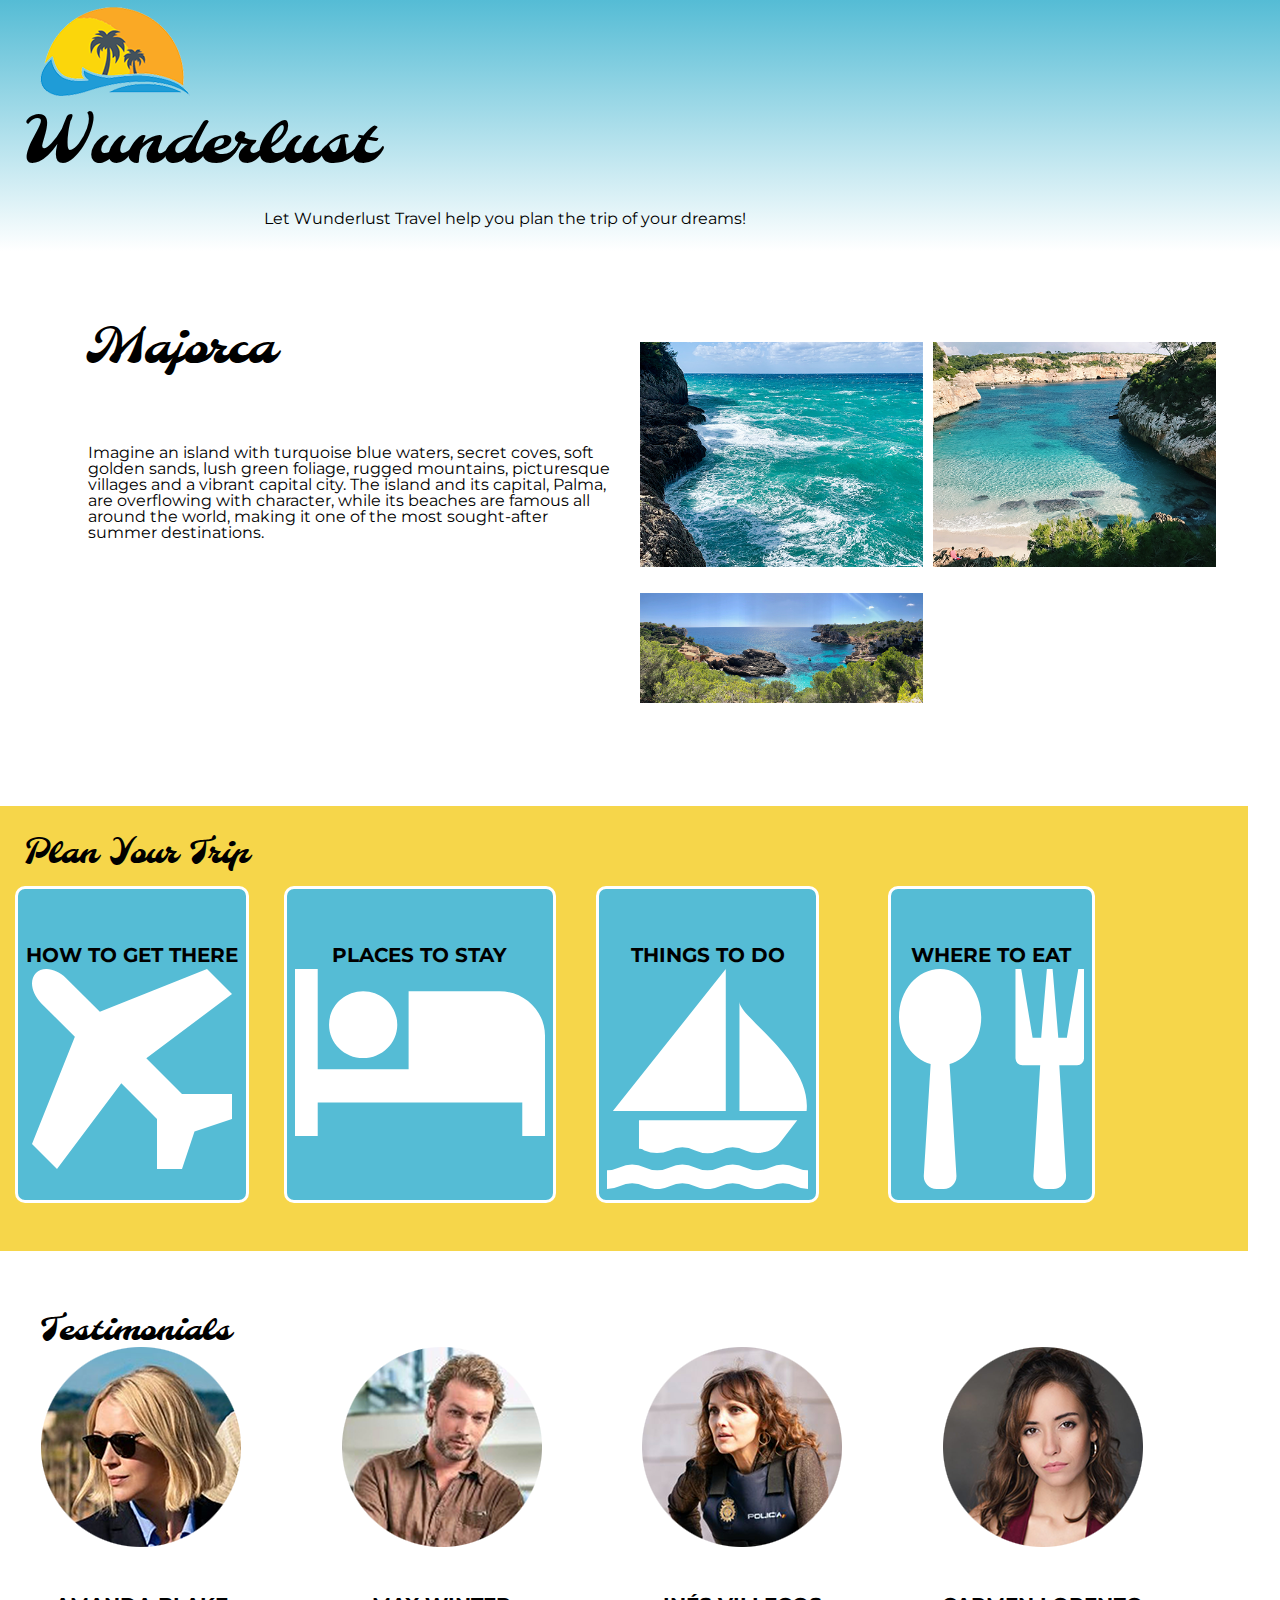
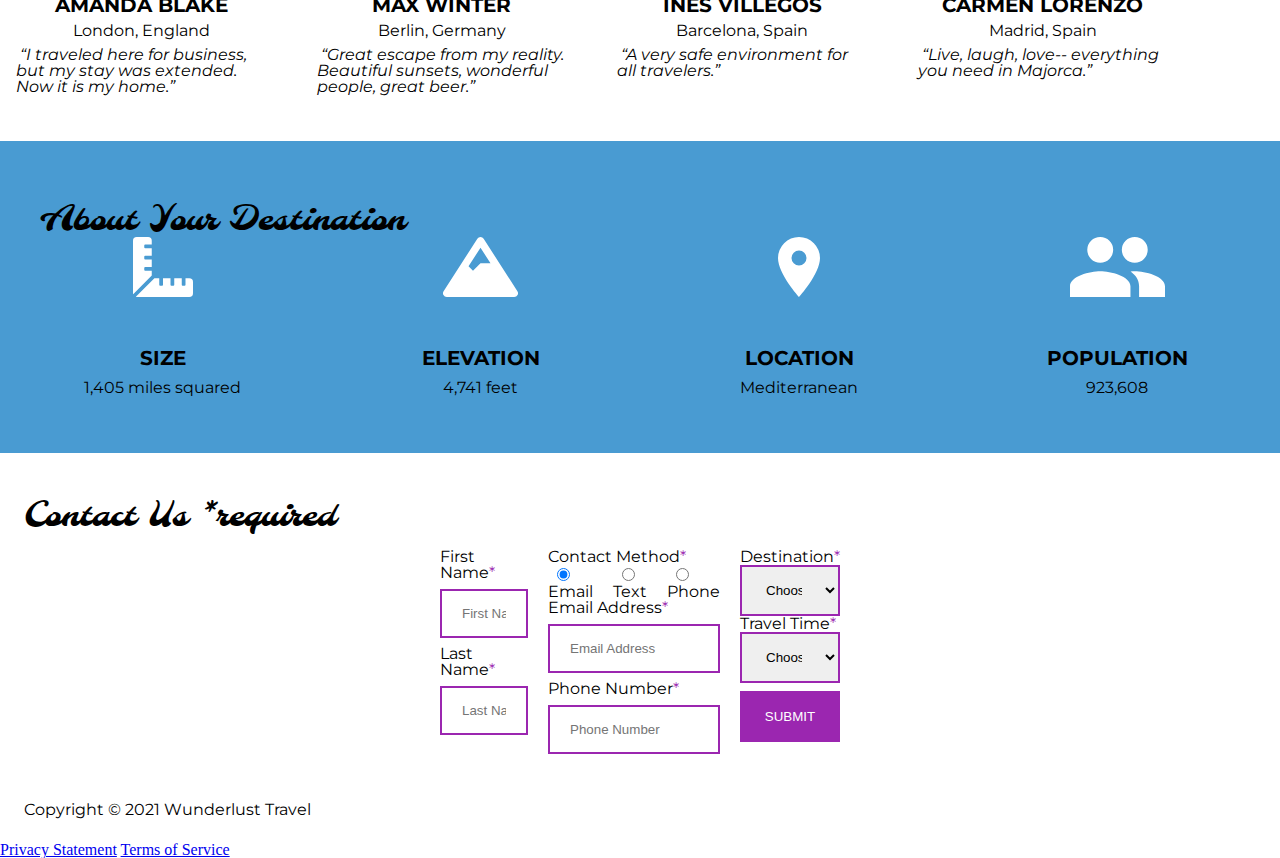
<file: index.html>
<!DOCTYPE html>
<html lang="en">
    <head>
        <meta charset="utf-8">
        <meta name="viewport" content="width=device-width, initial-scale=1">
        <meta name="author" content="Jessica Barnett, Christina Carrasquilla">
        <meta name="description" content="Let Wunderlust Travel take you to beautiful Majorca this year! Majorca is a beautiful island and offers beauty and fun to its visitors">
        <meta name="keywords" content="travel, majorca, beach, island, vacation, destination, getaway, restaurants in majorca, entertainment in majorca, testimonials from visitors">
        <title>Wunderlust Travel</title>
        <meta name="robots" content="index,follow">

        <!-- ~~~~~~~~~~ TWITTER CARD TAGS ~~~~~~~~~~ -->
        <meta name="twitter:card" content="summary_large_image">
        <meta name="twitter:site" content="@wunderlusttravel">
        <meta name="twitter:creator" content="@wunderlusttravel">
        <meta name="twitter:title" content="Wunderlust Travel: Majorca">
        <meta name="twitter:description" content="Let Wunderlust Travel take you to beautiful Majorca this year! Majorca is a beautiful island and offers beauty and fun to its visitors">
        <meta name="twitter:image" content="https://wunderlusttravel.com/images/majorca-cove.png">

        <!-- ~~~~~~~~~~ OPEN GRAPH META TAGS ~~~~~~~~~~ -->
        <meta property="og:title" content="See Majorca with Wunderlust Travel">
        <meta property="og:type" content="website">
        <meta property="og:image" content="https://wunderlusttravel.com/images/majorca-cove.png">
        <meta property="og:url" content="https://wunderlusttravel.com/majorca">
        <meta property="og:description" content="Let Wunderlust Travel take you to beautiful Majorca this year! Majorca is a beautiful island and offers beauty and fun to its visitors">
        <!-- ~~~~~~~~~~FAVICON ~~~~~~~~~~ -->
        <link rel="shortcut icon" href="images/favicon.png">

        <!-- ~~~~~~~~~~ GOOGLE FONTS ~~~~~~~~~~ -->
        <link rel="preconnect" href="https://fonts.googleapis.com">
        <link rel="preconnect" href="https://fonts.gstatic.com" crossorigin>
        <link href="https://fonts.googleapis.com/css2?family=Molle:ital@1&family=Montserrat:wght@400;600&display=swap" rel="stylesheet">
        <link href="styles.css" rel="stylesheet">
    </head>
    <body>
        <a id="skip" href="#main-content">Skip to Main Content</a>
        <!-- styling skip links: https://webaim.org/techniques/css/invisiblecontent/ -->
        <header>
            <a href="index.html" id="logo"><img src="images/logo.png" alt="The Wunderlust logo shows blue waves and the outline of two palm trees against an orange sun"></a>
            <h1>Wunderlust</h1>
			<p>Let Wunderlust Travel help you plan the trip of your dreams!</p>
            <nav>
                <div id="menu-toggle">
                    <!-- responsive menu code from (with changes made to match mockups): https://css-tricks.com/three-css-alternatives-to-javascript-navigation/ -->
                    <h2 class="sr-only">Main Navigation</h2>
                    <!-- hidden but accessible headings from: https://webaim.org/techniques/css/invisiblecontent/ -->
                    <input name="toggle" id="toggle" type="checkbox">
                    <label for="toggle">Menu</label>
                    <ul>
                        <li class="active"><a href="#">Destinations</a></li>
                        <li><a href="#">Inspirations</a></li>
                        <li><a href="#">Special</a></li>
                        <li><a href="#">Contact Us</a></li>
                    </ul>
                </div>
            </nav>
        </header>
        <main id="main-content">
            <article>
                <div id="intro">
                    <h2>Majorca</h2>
                    <p>Imagine an island with turquoise blue waters, secret coves, soft golden sands, lush green foliage, rugged mountains, picturesque villages and a vibrant capital city. The island and its capital, Palma, are overflowing with character, while its beaches are famous all around the world, making it one of the most sought-after summer destinations.</p>
                    <div id="img-grid">
                        <img src="images/majorca-waves.png" alt="Turquoise blue waters with white wave caps crashing against a rock cliff">
                        <img src="images/majorca-beach.png" alt="A calm cove with turquoise waters calmly lapping at a light sand beach">
                        <picture>
                            <source srcset="images/majorca-cove-small.png"
                                media="(max-width: 500px)">
                            <img src="images/majorca-cove.png" alt="Deep blue water leading to the horizon with the island and trees in the foreground">
                        </picture>
                    </div>
                </div>
                <section id="plan">
                    <h3>Plan Your Trip</h3>
                    <div>
                        <section>
                            <h4>How to Get There</h4>
                            <a href="#" title="Search for flights">
                                <img src="images/get.svg" alt="airplane icon">
                            </a>
                        </section>
                        <section>
                            <h4>Places to Stay</h4>
                            <a href="#" title="Search for hotels">
                                <img src="images/stay.svg" alt="bed icon">
                            </a>
                        </section>
                        <section>
                            <h4>Things to Do</h4>
                            <a href="#" title="Search for Activities">
                                <img src="images/do.svg" alt="sailboat icon">
                            </a>
                        </section>
                        <section>
                            <h4>Where to Eat</h4>
                            <a href="#" title="Search for Restaurants">
                                <img src="images/eat.svg" alt="fork and spoon icon">
                            </a>
                        </section>
                    </div>
                </section>
                <section id="testimonials">
                    <h3>Testimonials</h3>
                    <div>
                        <section>
                            <img src="images/miranda-blake.png" alt="Miranda Blake has a blonde bob and is wearing dark sunglasses">
                            <h4>Amanda Blake</h4>
                            <p>London, England</p>
                            <q>I traveled here for business, but my stay was extended. Now it is my home.</q>
                        </section>
                        <section>
                            <img src="images/max-winter.png" alt="Max Winter has dark blonde hair and a trimmed beard and mustache">
                            <h4>Max Winter</h4>
                            <p>Berlin, Germany</p>
                            <q>Great escape from my reality. Beautiful sunsets, wonderful people, great beer.</q>
                        </section>
                        <section>
                            <img src="images/ines-villegoes.png" alt="Ines Villegos has shoulder-length, wavy, brown hair and is wearing a brown sweater">
                            <h4>Inés Villegos</h4>
                            <p>Barcelona, Spain</p>
                            <q>A very safe environment for all travelers.</q>
                        </section>
                        <section>
                            <img src="images/carmen-lorenzo.png" alt="Carmen Lorenzo has long, dark brown hair and is wearing gold hoop earrings">
                            <h4>Carmen Lorenzo</h4>
                            <p>Madrid, Spain</p>
                            <q>Live, laugh, love-- everything you need in Majorca.</q>
                        </section>
                    </div>
                </section>
                <section id="about">
                    <h3>About Your Destination</h3>
                    <div>
                        <section>
                            <img src="images/size.svg" alt="ruler icon">
                            <h4>Size</h4>
                            <p>1,405 miles squared</p>
                        </section>
                        <section>
                            <img src="images/elevation.svg" alt="mountain icon">
                            <h4>Elevation</h4>
                            <p>4,741 feet</p>
                        </section>
                        <section>
                            <img src="images/location.svg" alt="location pin icon">
                            <h4>Location</h4>
                            <p>Mediterranean</p>
                        </section>
                        <section>
                            <img src="images/population.svg" alt="people icon">
                            <h4>Population</h4>
                            <p>923,608</p>
                        </section>
                    </div>
                </section>
                <section id="contact">
                    <h3>Contact Us <span class="form-required">*required</span></h3>
                    <form method="post" action="https://wp.zybooks.com/form-viewer.php">
                        <div id="names">
                            <label for="fName">First Name<span class="required">*</span></label>
                            <input type="text" name="fName" id="fName" autocomplete="given-name" placeholder="First Name" required>
                            <!-- custom input styles from https://moderncss.dev/custom-css-styles-for-form-inputs-and-textareas/ -->
                            <label for="lName">Last Name<span class="required">*</span></label>
                            <input type="text" name="lName" id="lName" autocomplete="family-name" placeholder="Last Name" required>
                        </div>
                        <div id="nums">
                            <fieldset>
                                <legend>Contact Method<span class="required">*</span></legend>
                                <!-- custom radio button styles from https://moderncss.dev/pure-css-custom-styled-radio-buttons/ -->
                                <label for="prefEmail">
                                    <span class="radio-input">
                                        <input type="radio" name="contactPref" id="prefEmail" required checked>
                                        <span class="radio-control"></span>
                                    </span>
                                    <span class="radio-label">Email</span>
                                </label>
                                <label for="prefText">
                                    <span class="radio-input">
                                        <input type="radio" name="contactPref" id="prefText">
                                        <span class="radio-control"></span>
                                    </span>
                                    <span class="radio-label">Text</span>
                                </label>
                                <label for="prefPhone">
                                    <span class="radio-input">
                                        <input type="radio" name="contactPref" id="prefPhone">
                                        <span class="radio-control"></span>
                                    </span>
                                    <span class="radio-label">Phone</span>
                                </label>
                            </fieldset>
                            <label for="email">Email Address<span class="required">*</span></label>
                            <input type="email" name="email" id="email" autocomplete="email" placeholder="Email Address" required>
                            <label for="phone">Phone Number<span class="required">*</span></label>
                            <input type="tel" name="phone" id="phone" autocomplete="tel" placeholder="Phone Number" required>
                        </div>
                        <div id="selects">
                            <!-- custom select styles from: https://moderncss.dev/custom-select-styles-with-pure-css/ -->
                            <label for="destination">Destination<span class="required">*</span></label>
                            <div class="custom-select">
                                <select name="destination" id="destination" required>
                                    <option value="" disabled selected>Choose an Option</option>
                                    <option value="barcelona">Barcelona</option>
                                    <option value="granada">Granada</option>
                                    <option value="ibiza">Ibiza</option>
                                    <option value="madrid">Madrid</option>
                                    <option value="majora">Majora</option>
                                    <option value="seville">Seville</option>
                                    <option value="tenerife">Tenerife</option>
                                    <option value="valencia">Valencia</option>
                                </select>
                                <span class="focus"></span>
                            </div>
                            <label for="travelTime">Travel Time<span class="required">*</span></label>
                            <div class="custom-select">
                                <select name="travelTime" id="travelTime" required>
                                    <option value="" disabled selected>Choose an Option</option>
                                    <option value="fall">Fall</option>
                                    <option value="winter">Winter</option>
                                    <option value="spring">Spring</option>
                                    <option value="summer">Summer</option>
                                    <option value="flexible">Flexible</option>
                                </select>
                                <span class="focus"></span>
                            </div>
                            <input type="submit" name="mySubmit" id="mySubmit" value="Submit">
                        </div>
                    </form>
                </section>
            </article>
        </main>
        <footer>
            <p>Copyright &copy; 2021 Wunderlust Travel</p>
            <a href="#">Privacy Statement</a>
            <a href="#">Terms of Service</a>
        </footer>
    </body>
</html>
</file>
<file: styles.css>
/* Amber Ohrt */

/* ----------------------- BEGIN CSS RESET -----------------------  */
/* http://meyerweb.com/eric/tools/css/reset/
   v2.0 | 20110126
   License: none (public domain)
*/

html, body, div, span, applet, object, iframe,
h1, h2, h3, h4, h5, h6, p, blockquote, pre,
a, abbr, acronym, address, big, cite, code,
del, dfn, em, img, ins, kbd, q, s, samp,
small, strike, strong, sub, sup, tt, var,
b, u, i, center,
dl, dt, dd, ol, ul, li,
fieldset, form, label, legend,
table, caption, tbody, tfoot, thead, tr, th, td,
article, aside, canvas, details, embed,
figure, figcaption, footer, header, hgroup,
menu, nav, output, ruby, section, summary,
time, mark, audio, video {
	margin: 0;
	padding: 0;
	border: 0;
	font-size: 100%;
	font: inherit;
	vertical-align: baseline;
}
/* HTML5 display-role reset for older browsers */
article, aside, details, figcaption, figure,
footer, header, hgroup, menu, nav, section {
	display: block;
}

body {
	line-height: 1;
}

ol, ul {
	list-style: none;
}
blockquote {
	quotes: none;
}
blockquote:before, blockquote:after{
	content: '';
	content: none;
}
table {
	border-collapse: collapse;
	border-spacing: 0;
}
/* ----------------------- END CSS RESET -----------------------  */

/* ----------- BEGIN My Styles -----------  */

@import url('https://fonts.googleapis.com/css2?family=Molle&family=Montserrat&display=swap');

:root {
    --yellow: #F6D64A;
    --teal: #55BCD5;
    --purple: #9B26B0;
    --blue: #499BD2;
    --dark-Gray: #222222;
    --light-gray: #EAEAEA;
    --white: #FFFFFF;
    --black: #000000;
    --fonts: Montserrat, sans-serif;
}

/* ----------- END My Styles -----------  */

body {
    font-size: 16px;
    margin: 0;
    padding: 0;
}

#skip {
    position: absolute;
    left: -10000px;
    top: auto;
    width: 1px;
    height: 1px;
    overflow: hidden;
}

#skip:focus {
    position: static;
    width: auto;
    height: auto;
}


form, legend, label, option, picture, input, img, q, select, {
    display: block; !important
}

header {
    background-image: linear-gradient(var(--teal), var(--white));
    margin: 0 auto;
    display: grid;
    grid-template-columns: 1fr 3fr;
}

header p {
    grid-column: 1/-1;
    padding-left: 1.5rem;
}

nav a {
    text-decoration: none;
    color: black;
}

h1, h2, h3 {
    font-family: 'Molle', cursive;
    padding-left: 1.5rem;
}

h1 {
    font-size: 4em;
    grid-column: 1/-1;
}

h2 {
    font-size: 3em;
}

h4, p, q, small, nav, button, form {
    font-family: 'Montserrat', sans-serif;
}

.sr-only {
    position: absolute;
    left: -10000px;
    top: auto;
    width: 1px;
    height: 1px;
    overflow: hidden;
}

input#toggle {
    display: none;
}

/* !!fix- not working currently ---  */
/* ----------------------- BEGIN CSS- only Hamburger Menu, borrowed from CodePen as referenced in the HTML instructions -----------------------  */

#menu-toggle {
    background-color: var(--yellow);
    display: block;
    /*change ?*/ position: relative;
    top: -165px;
    left: 400px;
    z-index: 1;
    -webkit-user-select: none;
    -moz-user-select: none;
     -ms-user-select: none;
     user-select: none;
}

#menuToggle a {
  -webkit-transition: color 0.3s ease;
  -o-transition: color 0.3s ease;
  transition: color 0.3s ease;
}

#menuToggle a:hover { /*working?*/
  background-color: var(--yellow);
}

/* The hamburger button hidden inside an input element */
#menuToggle input {
  display: block;
  width: 30px;
  height: 30px;
  position: absolute;
  top: -7px;
  left: -5px;
  padding: 0;
  cursor: pointer;
  opacity: 0; /* hide this */
  z-index: 2; /* and place it over the hamburger */
  -webkit-touch-callout: none;
}

#menuToggle label {
  position: relative;
  display: block;
  width: 30px;
  height: 30px;
}
#menuToggle label span {
  display: none;
}

/* Hamburger */
#menuToggle label div {
  display: block;
  width: 30px;
  height: 2px;
  margin-bottom: 6px;
  position: relative;
  background: #cdcdcd;
  border-radius: 3px;
  z-index: 1;
  -webkit-transform-origin: 4px 0px;
      -ms-transform-origin: 4px 0px;
          transform-origin: 4px 0px;
  -webkit-transition: all 0.3s ease;
  -o-transition: all 0.3s ease;
  transition: all 0.3s ease;
}

#menuToggle label div:first-child {
  -webkit-transform-origin: 0% 100%;
      -ms-transform-origin: 0% 100%;
          transform-origin: 0% 100%;
}

#menuToggle label div:nth-child(2) {
    -webkit-transform-origin: 0% 0%;
      -ms-transform-origin: 0% 0%;
          transform-origin: 0% 0%;
}

#menuToggle input:checked + label div {
  background: var(--yellow);
}

/* Use absolute positioning to place the menu off-screen */
#menu {
  position: absolute;
  width: 300px;
  margin: -100px 0 0 -50px;
  padding: 50px;
  padding-top: 125px;
  background: #ededed;
  list-style-type: none;
  /* Hide the menu off-screen to the left */
  left: -100%;
  -webkit-transition: left 0.3s ease;
  -o-transition: left 0.3s ease;
  transition: left 0.3s ease;
}

#menu li {
  padding: 10px 0;
  font-size: 22px;
}

/* Slide the menu in from left when the input is checked */
#menuToggle input:checked ~ ul {
  left: 0;
}

/* ----------------------- END CSS- only Hamburger Menu -----------------------  */

p{
    padding: 1.5rem;
}

#img-grid img {
    width: 100%;
    margin-right: auto;
    margin-top: 1rem;
    margin-left: auto;
    max-width: 500px;
}

#plan {
    background-color: var(--yellow);
    padding-bottom: 2rem;
    width: calc(100% - 2rem); /* gap? */
    /* display: grid;
    grid-column: 2;
    gap: 10px;
    justify-content: center;*/
}

#plan section {
    background-color: var(--teal);
    border-color: var(--white);
    border-style: solid;
    border-width: 3px;
    border-radius: 10px;
    padding: .5rem;
    margin: 1rem auto;
    max-width: 350px;
}

h4 {
    text-align: center;
    text-transform: uppercase;
    font-weight: bold;
    font-size: 1.25rem;
    margin: .25rem 0;
    padding: 0;
}

#testimonials {
    width: calc(100% - 2rem);
    padding: 1rem;
}

#testimonials img {
    display: block;
    margin: 0 auto;
    max-width: 200px;
}

#testimonials img {
   margin-bottom: 1rem;
}

#testimonials p, #testimonials q { /* q isn't centering? */
    text-align: center;
    margin: .25rem 0;
    padding: .25rem;
}

#testimonials q {
    font-style: italic;
}

#about {
    background-color: var(--blue);
    padding-bottom: 2rem;
    width: calc(100% - 2rem);
    padding: 1rem;
}

h3 {
    font-size: 2rem;
    margin-top: 1rem;
    padding-top: 2rem;
}

#about div {
    display: grid;
    grid-template-columns: 1fr 1fr;
}

#about img { /* isn't centering? */
    height: 30%;
    margin: 0 auto;
}

h4 {
    text-align: center;
    margin-top: 1rem;
    padding-top: 2rem;
    text-transform: uppercase;
    font-weight: bold;
}

#about p {
    text-align: center;
    padding: .5rem 1rem 1rem;
}

form {
    display: block;
    max-width: 400px;
    width: 100%;
    padding: 1em;
    margin: 0 auto;
}

.required {
    color: var(--purple);
}

input, select {
    border-color: var(--purple);
    border-style: solid;
    width: 100%;
}

input[type="text"], input[type="email"], input[type="tel"] {
    box-sizing: border-box;
    width: 100%;
    padding: 15px 20px;
    margin: 8px 0;
}

input[type=submit] {
    background-color: var(--purple);
    color: var(--white);
    text-transform: uppercase;
    padding: 1rem;
    margin-top: .5rem;
}

select {
    border-color: var(--purple);
    border-style: solid;
    width: 100%;
    padding: 15px 20px;
    border-width: 0.15em;
    margin-top: 10px auto;
}

/* ----------------------- QUERIES -----------------------  */

/* M Mobile | Small  */
@media screen and (min-width: 375px) {
    #img-grid {
        display: grid;
        grid-template-columns: 1fr 1fr;
        grid-template-rows: 2fr;
        justify-items: center;
        gap: 10px;
    }
    #img-grid picture img {
        grid-column: 1 / 3;
    }
}

/* Tablet| Medium  */
@media screen and (min-width: 768px) {
    nav div label {
        display: none;
    }
    nav ul {
        display: grid;
        grid-template-columns: 1fr 1fr 1fr 1fr;
    }
    nav ul li {
        border-bottom: none;
    }
    nav ul a {
        background-color: var(--white);
        padding: 10px;
    }
    nav ul a:hover {
        background-color: var(--yellow);
    }

    #plan div {
        display: grid;
        grid-template-columns: 1fr 1fr;
        grid-template-rows: auto;
        gap: 20px;
        text-align: center;
    }
    #testimonials {
        width: 90%;
    }
    #testimonials h3 {
        text-align: justify;
    }
    #testimonials div {
        display: grid;
        grid-template-columns: 1fr 1fr;
        grid-template-rows: auto;
    }

    #about div {
        display: grid;
        grid-template-columns: 1fr 1fr 1fr 1fr;
        grid-template-rows: 200px;
        gap: 25px;
        text-align: center;
    }
}

/* Desktop | Large */
@media screen and (min-width: 1024px) {
    header {
        display: grid;
        grid-template-columns: 1fr 2fr 3fr;
        gap: 10px;

    }
    header a {
        grid-row-start: 1;
        grid-row-end: 3;
        align-self: center;
    }
    nav {
        grid-column-start: 3;
        grid-column-end: 4;
        grid-row-start: 1;
    }
    header p {
        grid-column-start: 2;
    }

    article {
        margin-top: 75px;
    }
    #intro {
        width: 90%;
        margin: 0 auto;
        display: grid;
        grid-template-columns: 1fr 1fr;
        grid-template-rows: 1fr 3fr;
    }
    #intro h2 {
        grid-column-start: 1;
        grid-column-end: 2;
    }
    #intro p {
        grid-column-start: 1;
        grid-column-end: 2;
    }
    #intro div {
        grid-column-start: 2;
        grid-column-end: 3;
        grid-row-start: 1;
        grid-row-end: 3;
    }

    #plan {
        margin-top: 100px;
    }
    #plan div {
        display: grid;
        grid-template-columns: 1fr 1fr 1fr 1fr;
        grid-template-rows: auto;
        width: 90%;
    }

    #testimonials {
        width: 90%;
        margin-bottom: 30px;
    }
    #testimonials div {
        display: grid;
        grid-template-columns: 1fr 1fr 1fr 1fr;
        grid-template-rows: 1fr;
        gap: 50px;
    }

    form {
        width: 90%;
        display: grid;
        grid-template-columns: 1fr 1fr 1fr;
        grid-template-rows: 1fr;
        gap: 20px;
    }
    .radio-input {
        display: inline-block;
    }
    fieldset {
        display: grid;
        grid-template-columns: 1fr 1fr 1fr;
        grid-template-rows: 1fr;
        gap: 10px;
        column-gap: 20px;
    }
</file>
